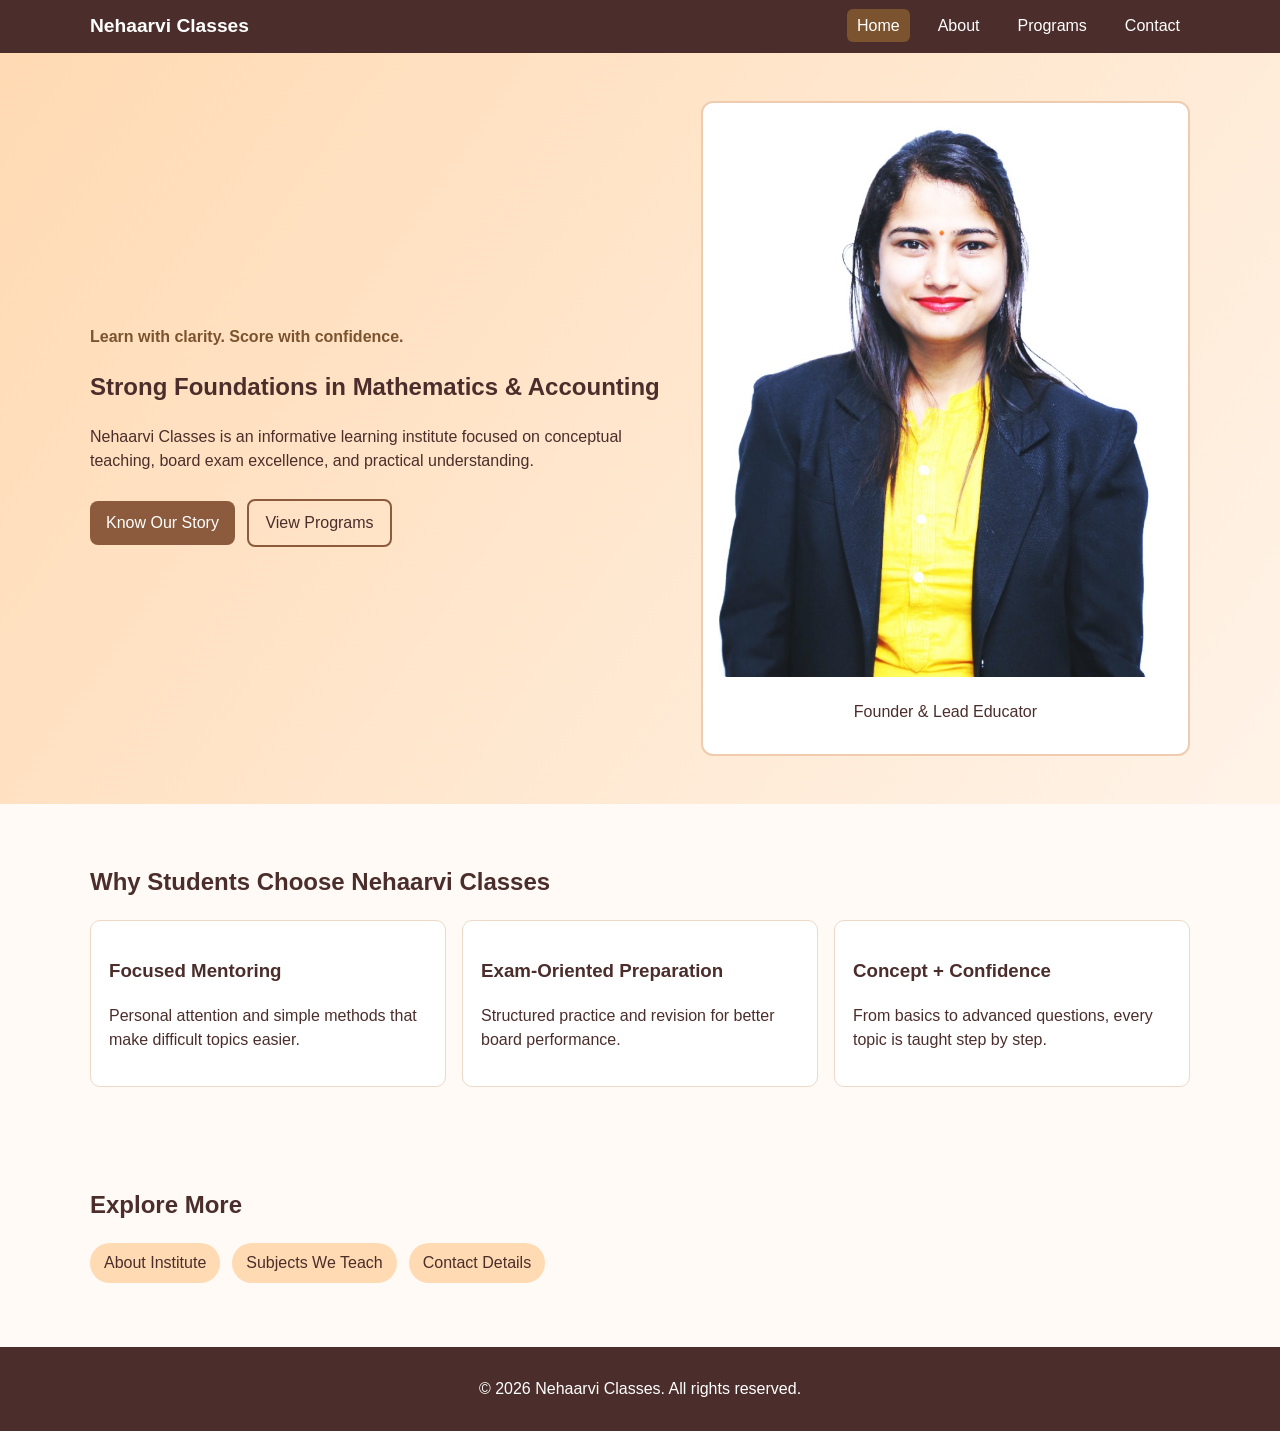
<file: index.html>
<!DOCTYPE html>
<html lang="en">
<head>
  <meta charset="UTF-8" />
  <meta name="viewport" content="width=device-width, initial-scale=1.0" />
  <title>Nehaarvi Classes | Home</title>
  <link rel="stylesheet" href="styles.css" />
</head>
<body>
  <header class="site-header">
    <nav class="navbar container">
      <a class="brand" href="index.html">Nehaarvi Classes</a>
      <button id="menuBtn" class="menu-btn" aria-label="Toggle menu">☰</button>
      <ul id="navLinks" class="nav-links">
        <li><a href="index.html" class="active">Home</a></li>
        <li><a href="about.html">About</a></li>
        <li><a href="programs.html">Programs</a></li>
        <li><a href="contact.html">Contact</a></li>
      </ul>
    </nav>
  </header>

  <main>
    <section class="hero">
      <div class="container hero-grid">
        <div>
          <p class="tagline">Learn with clarity. Score with confidence.</p>
          <h1>Strong Foundations in Mathematics & Accounting</h1>
          <p>
            Nehaarvi Classes is an informative learning institute focused on conceptual teaching,
            board exam excellence, and practical understanding.
          </p>
          <div class="hero-actions">
            <a class="btn" href="about.html">Know Our Story</a>
            <a class="btn btn-outline" href="programs.html">View Programs</a>
          </div>
        </div>
        <div class="hero-image-card">
          <img src="[data-uri]" alt="Owner of Nehaarvi Classes" />
          <p>Founder & Lead Educator</p>
        </div>
      </div>
    </section>

    <section class="highlights container">
      <h2>Why Students Choose Nehaarvi Classes</h2>
      <div class="card-grid">
        <article class="card">
          <h3>Focused Mentoring</h3>
          <p>Personal attention and simple methods that make difficult topics easier.</p>
        </article>
        <article class="card">
          <h3>Exam-Oriented Preparation</h3>
          <p>Structured practice and revision for better board performance.</p>
        </article>
        <article class="card">
          <h3>Concept + Confidence</h3>
          <p>From basics to advanced questions, every topic is taught step by step.</p>
        </article>
      </div>
    </section>

    <section class="quick-links container">
      <h2>Explore More</h2>
      <div class="quick-link-wrap">
        <a class="chip" href="about.html">About Institute</a>
        <a class="chip" href="programs.html">Subjects We Teach</a>
        <a class="chip" href="contact.html">Contact Details</a>
      </div>
    </section>
  </main>

  <footer class="site-footer">
    <div class="container">
      <p>© 2026 Nehaarvi Classes. All rights reserved.</p>
    </div>
  </footer>

  <script src="script.js"></script>
</body>
</html>
</file>
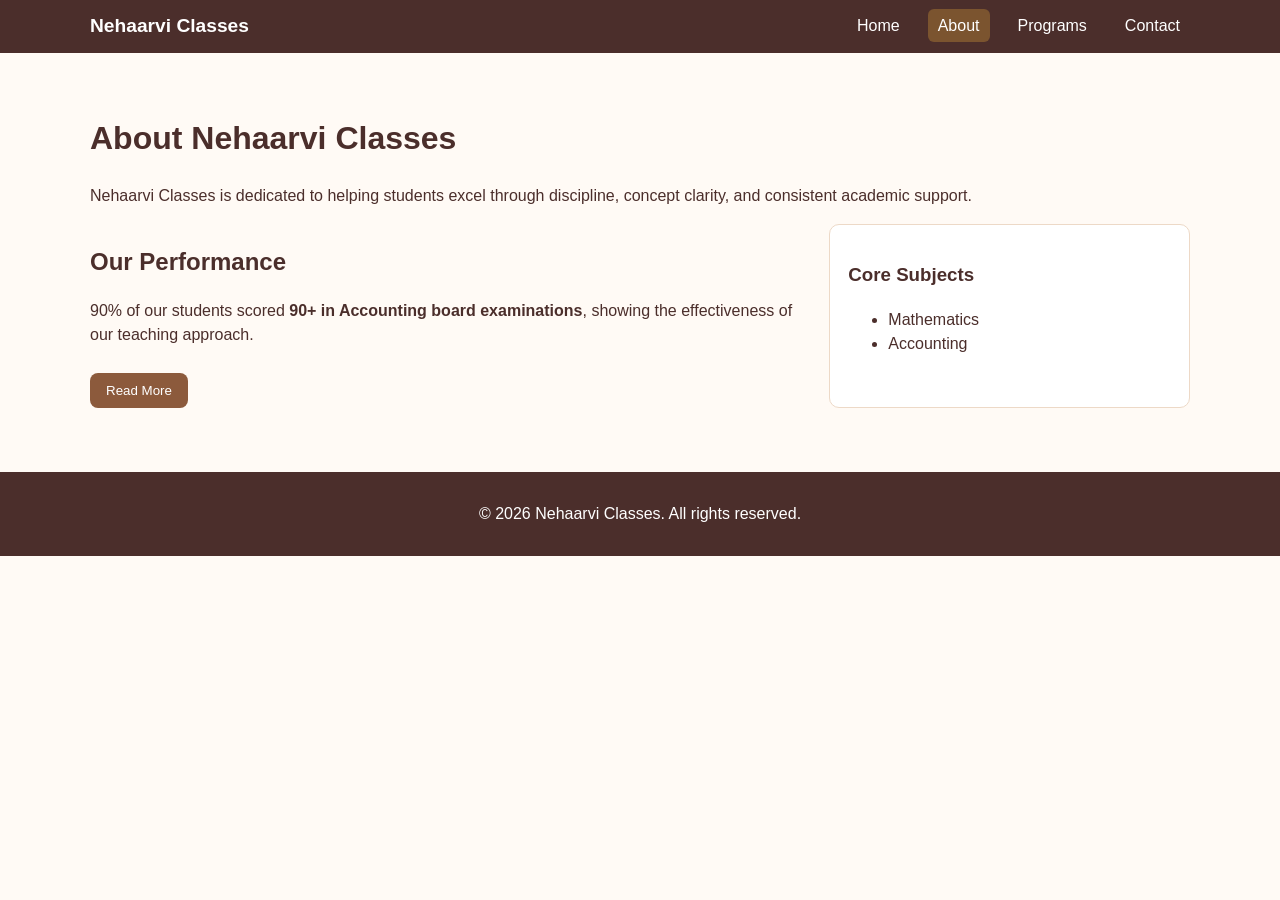
<file: about.html>
<!DOCTYPE html>
<html lang="en">
<head>
  <meta charset="UTF-8" />
  <meta name="viewport" content="width=device-width, initial-scale=1.0" />
  <title>Nehaarvi Classes | About</title>
  <link rel="stylesheet" href="styles.css" />
</head>
<body>
  <header class="site-header">
    <nav class="navbar container">
      <a class="brand" href="index.html">Nehaarvi Classes</a>
      <button id="menuBtn" class="menu-btn" aria-label="Toggle menu">☰</button>
      <ul id="navLinks" class="nav-links">
        <li><a href="index.html">Home</a></li>
        <li><a href="about.html" class="active">About</a></li>
        <li><a href="programs.html">Programs</a></li>
        <li><a href="contact.html">Contact</a></li>
      </ul>
    </nav>
  </header>

  <main class="container page">
    <h1>About Nehaarvi Classes</h1>
    <p>
      Nehaarvi Classes is dedicated to helping students excel through discipline, concept clarity,
      and consistent academic support.
    </p>

    <section class="about-grid">
      <div>
        <h2>Our Performance</h2>
        <p>
          90% of our students scored <strong>90+ in Accounting board examinations</strong>,
          showing the effectiveness of our teaching approach.
        </p>
        <button class="btn" id="readMoreBtn">Read More</button>
        <p id="readMoreText" class="hidden-text">
          We combine theory explanation, regular tests, doubt sessions, and chapter-wise revision
          so students are always exam ready.
        </p>
      </div>
      <div class="stat-box">
        <h3>Core Subjects</h3>
        <ul>
          <li>Mathematics</li>
          <li>Accounting</li>
        </ul>
      </div>
    </section>
  </main>

  <footer class="site-footer">
    <div class="container">
      <p>© 2026 Nehaarvi Classes. All rights reserved.</p>
    </div>
  </footer>

  <script src="script.js"></script>
</body>
</html>
</file>
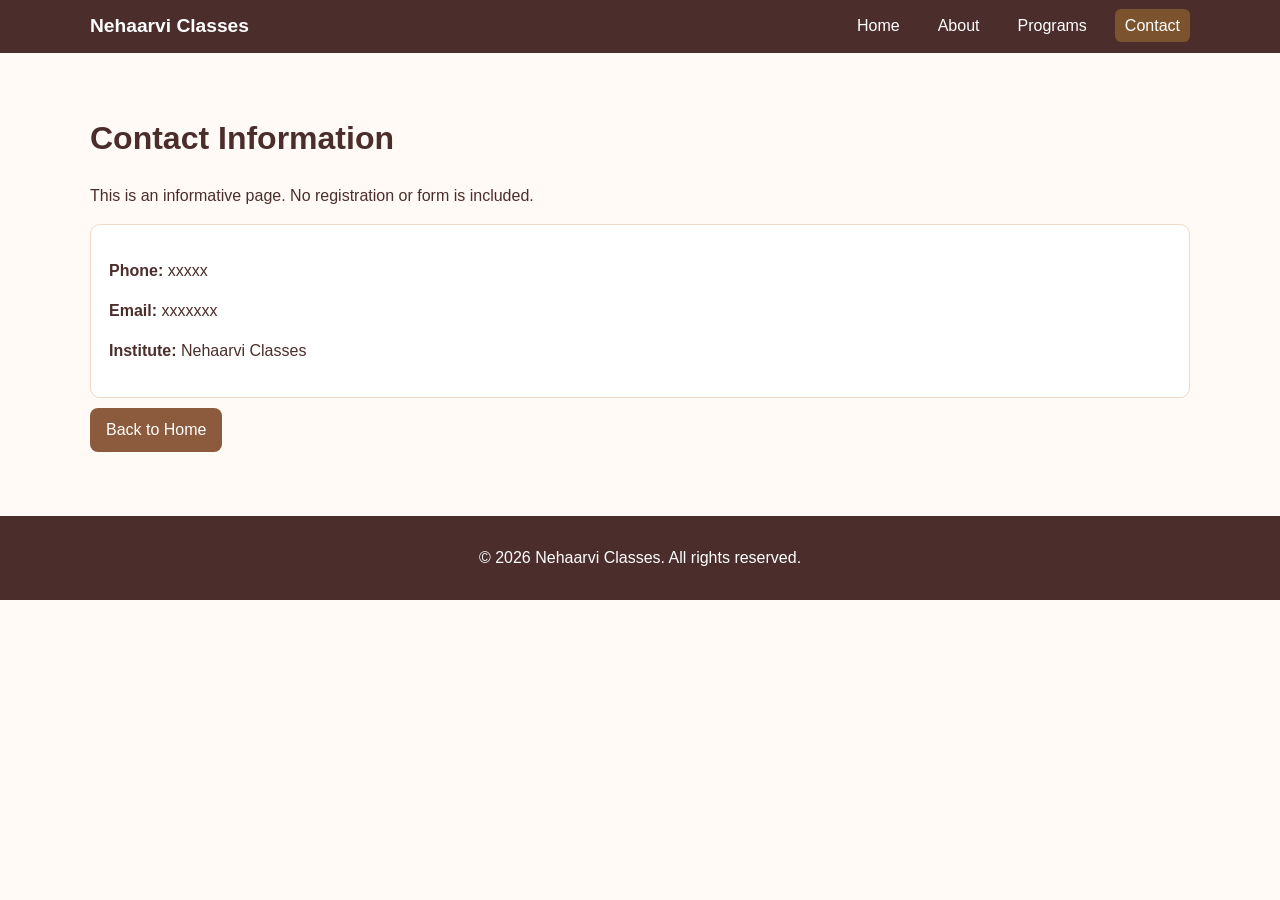
<file: contact.html>
<!DOCTYPE html>
<html lang="en">
<head>
  <meta charset="UTF-8" />
  <meta name="viewport" content="width=device-width, initial-scale=1.0" />
  <title>Nehaarvi Classes | Contact</title>
  <link rel="stylesheet" href="styles.css" />
</head>
<body>
  <header class="site-header">
    <nav class="navbar container">
      <a class="brand" href="index.html">Nehaarvi Classes</a>
      <button id="menuBtn" class="menu-btn" aria-label="Toggle menu">☰</button>
      <ul id="navLinks" class="nav-links">
        <li><a href="index.html">Home</a></li>
        <li><a href="about.html">About</a></li>
        <li><a href="programs.html">Programs</a></li>
        <li><a href="contact.html" class="active">Contact</a></li>
      </ul>
    </nav>
  </header>

  <main class="container page">
    <h1>Contact Information</h1>
    <p>This is an informative page. No registration or form is included.</p>

    <div class="contact-box">
      <p><strong>Phone:</strong> xxxxx</p>
      <p><strong>Email:</strong> xxxxxxx</p>
      <p><strong>Institute:</strong> Nehaarvi Classes</p>
    </div>

    <a href="index.html" class="btn">Back to Home</a>
  </main>

  <footer class="site-footer">
    <div class="container">
      <p>© 2026 Nehaarvi Classes. All rights reserved.</p>
    </div>
  </footer>

  <script src="script.js"></script>
</body>
</html>
</file>
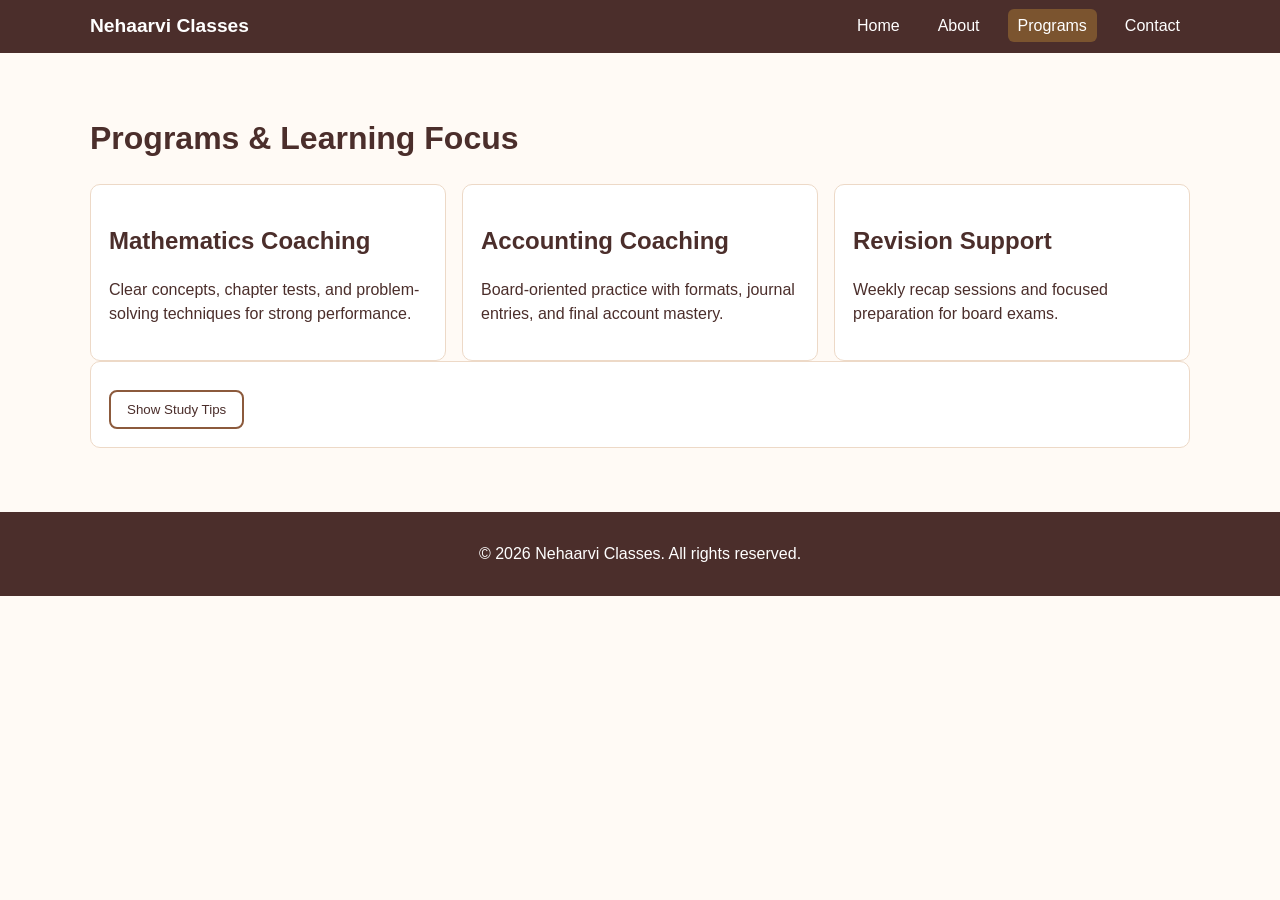
<file: programs.html>
<!DOCTYPE html>
<html lang="en">
<head>
  <meta charset="UTF-8" />
  <meta name="viewport" content="width=device-width, initial-scale=1.0" />
  <title>Nehaarvi Classes | Programs</title>
  <link rel="stylesheet" href="styles.css" />
</head>
<body>
  <header class="site-header">
    <nav class="navbar container">
      <a class="brand" href="index.html">Nehaarvi Classes</a>
      <button id="menuBtn" class="menu-btn" aria-label="Toggle menu">☰</button>
      <ul id="navLinks" class="nav-links">
        <li><a href="index.html">Home</a></li>
        <li><a href="about.html">About</a></li>
        <li><a href="programs.html" class="active">Programs</a></li>
        <li><a href="contact.html">Contact</a></li>
      </ul>
    </nav>
  </header>

  <main class="container page">
    <h1>Programs & Learning Focus</h1>
    <div class="card-grid">
      <article class="card">
        <h2>Mathematics Coaching</h2>
        <p>Clear concepts, chapter tests, and problem-solving techniques for strong performance.</p>
      </article>
      <article class="card">
        <h2>Accounting Coaching</h2>
        <p>Board-oriented practice with formats, journal entries, and final account mastery.</p>
      </article>
      <article class="card">
        <h2>Revision Support</h2>
        <p>Weekly recap sessions and focused preparation for board exams.</p>
      </article>
    </div>

    <div class="center-block">
      <button class="btn btn-outline" id="tipsBtn">Show Study Tips</button>
      <ul id="tipsList" class="hidden-text">
        <li>Practice daily with a fixed timetable.</li>
        <li>Revise formulas and accounting formats regularly.</li>
        <li>Solve previous board paper questions every week.</li>
      </ul>
    </div>
  </main>

  <footer class="site-footer">
    <div class="container">
      <p>© 2026 Nehaarvi Classes. All rights reserved.</p>
    </div>
  </footer>

  <script src="script.js"></script>
</body>
</html>
</file>
<file: styles.css>
:root {
  --primary-dark: #4B2E2B;
  --primary-mid: #8C5A3C;
  --light-peach: #FFDAB3;
  --accent-brown: #7B542F;
  --white: #ffffff;
}

* {
  box-sizing: border-box;
}

body {
  margin: 0;
  font-family: Arial, sans-serif;
  color: var(--primary-dark);
  background: #fffaf5;
  line-height: 1.5;
}

.container {
  width: min(1100px, 92%);
  margin: auto;
}

.site-header {
  background: var(--primary-dark);
  position: sticky;
  top: 0;
  z-index: 100;
}

.navbar {
  display: flex;
  align-items: center;
  justify-content: space-between;
  padding: 12px 0;
}

.brand {
  color: var(--white);
  text-decoration: none;
  font-size: 1.2rem;
  font-weight: bold;
}

.nav-links {
  list-style: none;
  display: flex;
  gap: 18px;
  margin: 0;
  padding: 0;
}

.nav-links a {
  color: var(--white);
  text-decoration: none;
  padding: 8px 10px;
  border-radius: 6px;
}

.nav-links a:hover,
.nav-links a.active {
  background: var(--accent-brown);
}

.menu-btn {
  display: none;
  border: none;
  background: transparent;
  color: white;
  font-size: 1.5rem;
  cursor: pointer;
}

.hero {
  background: linear-gradient(125deg, var(--light-peach), #fff3e8);
  padding: 48px 0;
}

.hero-grid {
  display: grid;
  grid-template-columns: 1.2fr 1fr;
  gap: 24px;
  align-items: center;
}

.tagline {
  color: var(--accent-brown);
  font-weight: bold;
}

.hero-image-card {
  background: var(--white);
  border: 2px solid #efccb0;
  border-radius: 12px;
  padding: 14px;
  text-align: center;
}

.hero-image-card img {
  width: 100%;
  max-height: 560px;
  object-fit: contain;
  background: #ffffff;
  border-radius: 10px;
}

.btn {
  display: inline-block;
  background: var(--primary-mid);
  color: var(--white);
  text-decoration: none;
  border: none;
  border-radius: 8px;
  padding: 10px 16px;
  cursor: pointer;
  margin-right: 8px;
  margin-top: 10px;
}

.btn:hover {
  background: var(--accent-brown);
}

.btn-outline {
  background: transparent;
  color: var(--primary-dark);
  border: 2px solid var(--primary-mid);
}

.highlights,
.quick-links,
.page {
  padding: 40px 0;
}

.card-grid {
  display: grid;
  grid-template-columns: repeat(3, 1fr);
  gap: 16px;
}

.card {
  background: var(--white);
  border: 1px solid #edd9c7;
  border-radius: 10px;
  padding: 18px;
}

.quick-link-wrap {
  display: flex;
  gap: 12px;
  flex-wrap: wrap;
}

.chip {
  text-decoration: none;
  background: var(--light-peach);
  color: var(--primary-dark);
  border-radius: 20px;
  padding: 8px 14px;
}

.about-grid {
  display: grid;
  grid-template-columns: 2fr 1fr;
  gap: 18px;
}

.stat-box,
.contact-box,
.center-block {
  background: #fff;
  border: 1px solid #edd9c7;
  border-radius: 10px;
  padding: 18px;
}

.hidden-text {
  display: none;
}

.hidden-text.show {
  display: block;
  margin-top: 12px;
}

.site-footer {
  background: var(--primary-dark);
  color: var(--white);
  text-align: center;
  padding: 14px 0;
  margin-top: 24px;
}

@media (max-width: 840px) {
  .hero-grid,
  .card-grid,
  .about-grid {
    grid-template-columns: 1fr;
  }

  .menu-btn {
    display: block;
  }

  .nav-links {
    position: absolute;
    right: 4%;
    top: 58px;
    flex-direction: column;
    background: var(--primary-dark);
    width: 180px;
    padding: 10px;
    border-radius: 8px;
    display: none;
  }

  .nav-links.open {
    display: flex;
  }
}
</file>
